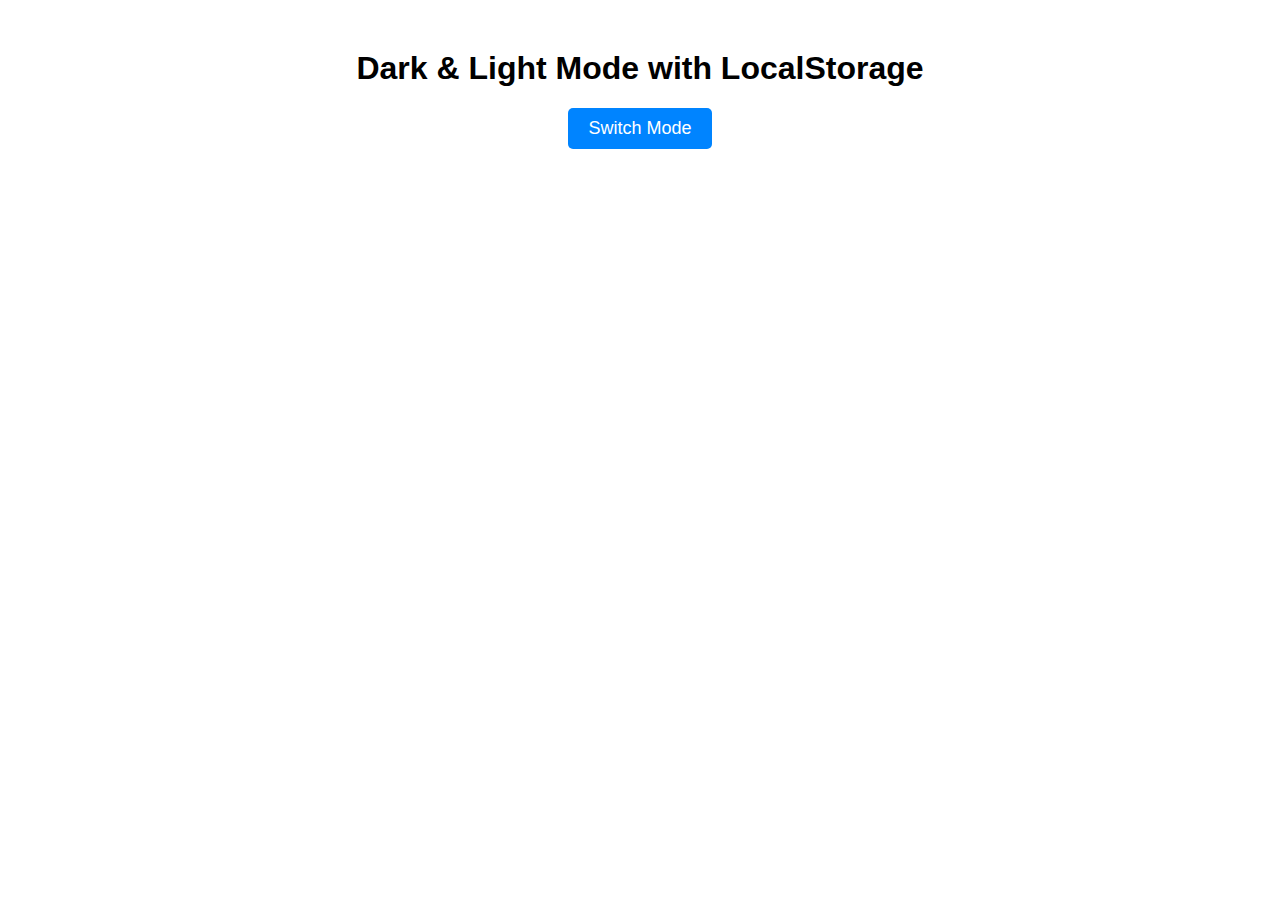
<file: tut2/ques1/index.html>
<!DOCTYPE html>
<html lang="en">
<head>
  <meta charset="UTF-8">
  <meta name="viewport" content="width=device-width, initial-scale=1.0">
  <title>Dark Mode with LocalStorage</title>
  <link rel="stylesheet" href="style.css">
</head>
<body>

  <div class="container">
    <h1>Dark & Light Mode with LocalStorage</h1>
    <button id="themeBtn">Switch Mode</button>
  </div>

  <script src="main.js"></script>
</body>
</html>
</file>
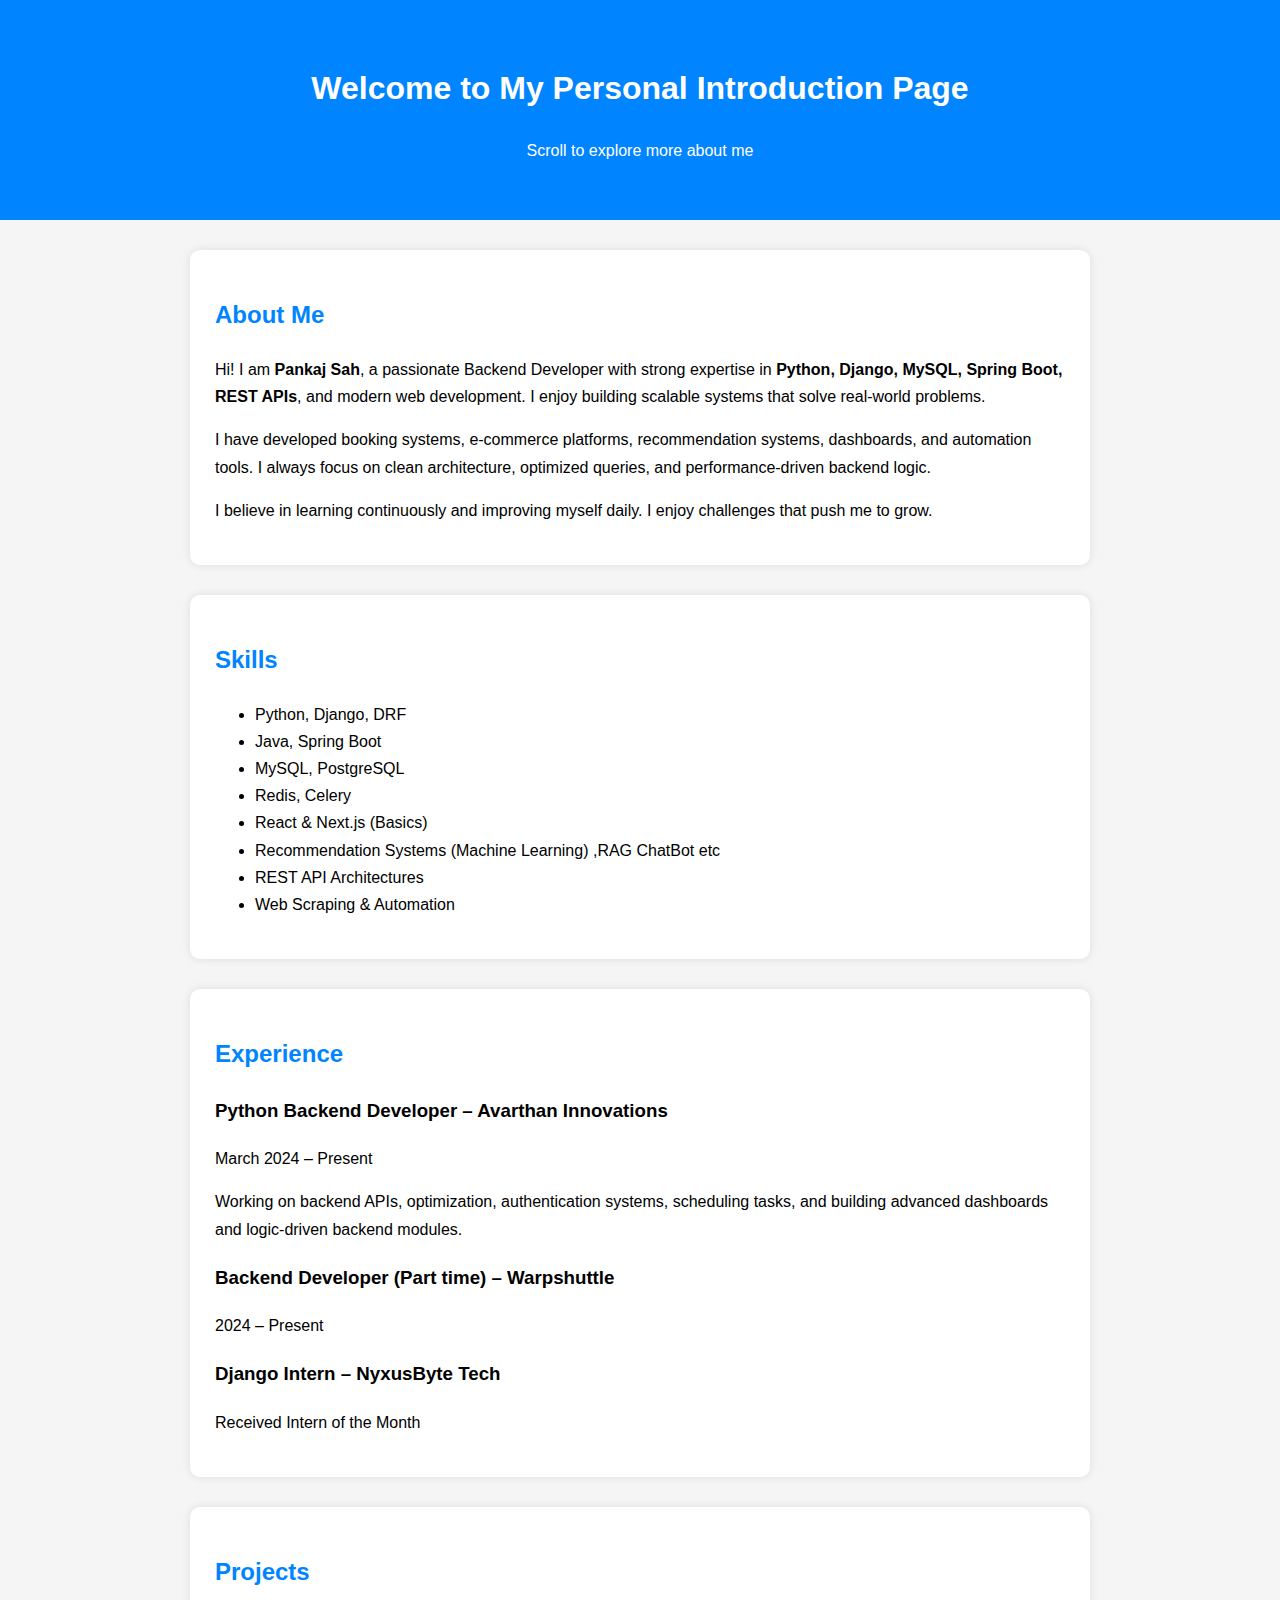
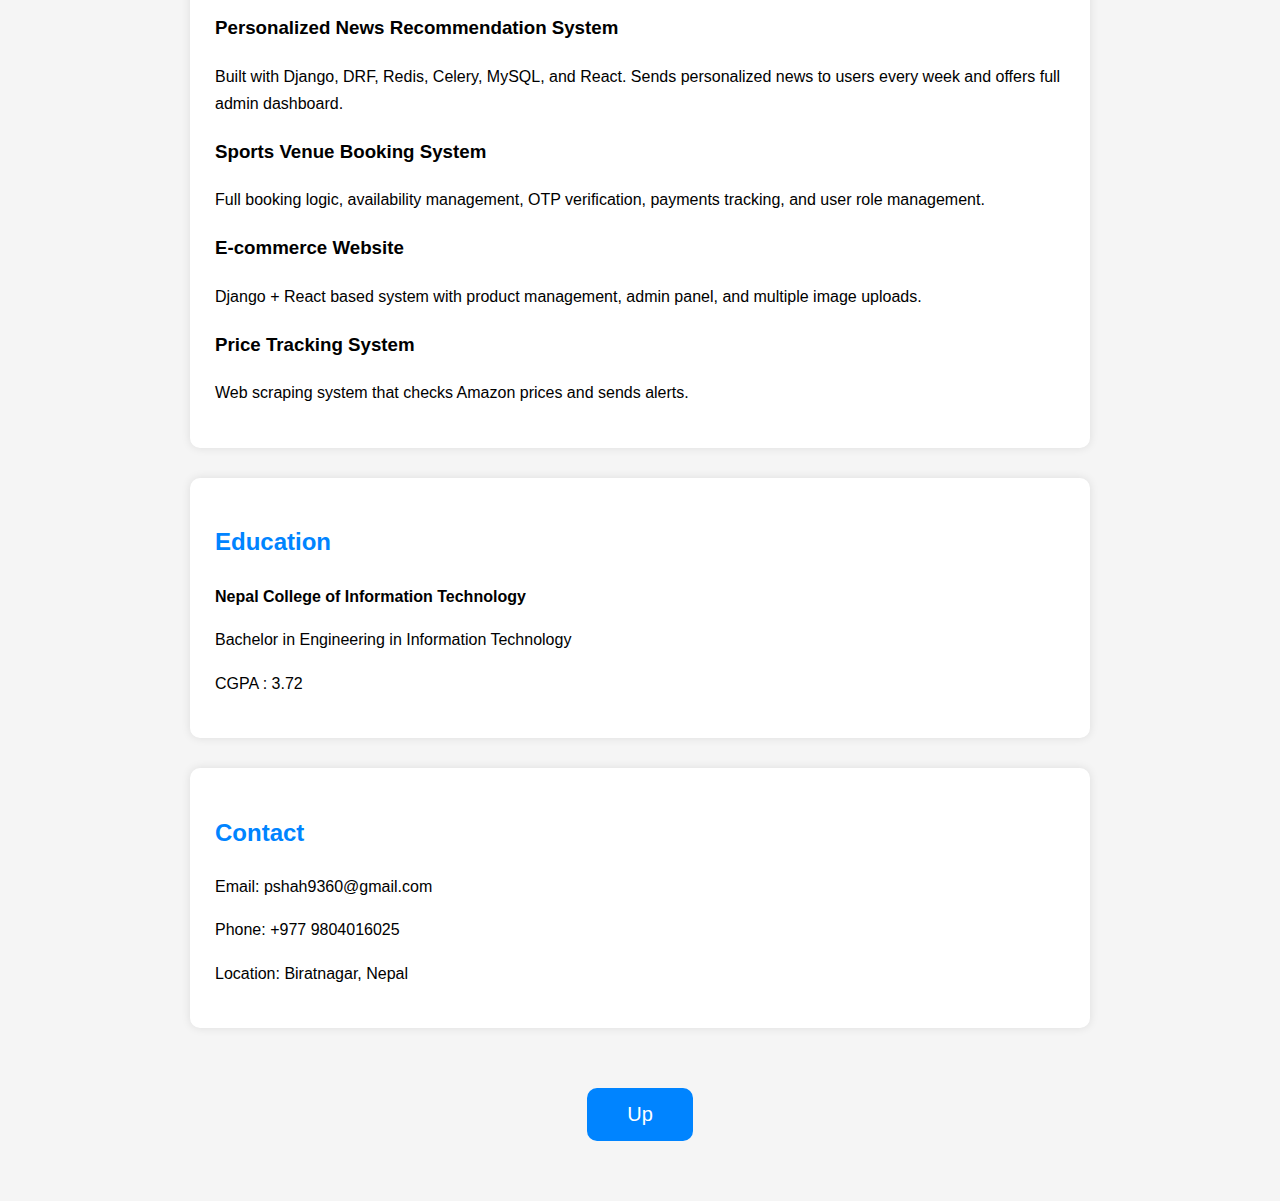
<file: tut2/ques2/index.html>
<!DOCTYPE html>
<html lang="en">
<head>
  <meta charset="UTF-8">
  <meta name="viewport" content="width=device-width, initial-scale=1.0">
  <title>Pankaj Sah - Introduction Page</title>

  <style>
    body {
      margin: 0;
      padding: 0;
      font-family: Arial, sans-serif;
      line-height: 1.7;
      background: #f5f5f5;
    }

    /* Header / Top Section */
    #top {
      background-color: #0084ff;
      color: white;
      padding: 40px 20px;
      text-align: center;
    }

    h2 {
      color: #0084ff;
    }

    .section {
      max-width: 850px;
      background: white;
      margin: 30px auto;
      padding: 25px;
      border-radius: 10px;
      box-shadow: 0px 0px 10px rgba(0,0,0,0.1);
    }

    .signup-btn {
      display: block;
      margin: 60px auto;
      padding: 15px 40px;
      background-color: #0084ff;
      color: white;
      border: none;
      border-radius: 10px;
      font-size: 20px;
      cursor: pointer;
    }

    .signup-btn:hover {
      opacity: 0.9;
    }
  </style>
</head>

<body>

  <!-- Top of Page -->
  <div id="top">
    <h1>Welcome to My Personal Introduction Page</h1>
    <p>Scroll to explore more about me</p>
  </div>

  <!-- About Me Section -->
  <div class="section">
    <h2>About Me</h2>
    <p>
      Hi! I am <strong>Pankaj Sah</strong>, a passionate Backend Developer with strong expertise in 
      <strong>Python, Django, MySQL, Spring Boot, REST APIs</strong>, and modern web development.
      I enjoy building scalable systems that solve real-world problems.
    </p>

    <p>
      I have developed booking systems, e-commerce platforms, recommendation systems, dashboards, 
      and automation tools. I always focus on clean architecture, optimized queries, and 
      performance-driven backend logic.
    </p>

    <p>
      I believe in learning continuously and improving myself daily. I enjoy challenges that
      push me to grow.
    </p>
  </div>

  <!-- Skills Section -->
  <div class="section">
    <h2>Skills</h2>
    <ul>
      <li>Python, Django, DRF</li>
      <li>Java, Spring Boot</li>
      <li>MySQL, PostgreSQL</li>
      <li>Redis, Celery</li>
      <li>React & Next.js (Basics)</li>
      <li>Recommendation Systems (Machine Learning) ,RAG ChatBot etc</li>
      <li>REST API Architectures</li>
      <li>Web Scraping & Automation</li>
    </ul>
  </div>

  <!-- Experience Section -->
  <div class="section">
    <h2>Experience</h2>

    <h3>Python Backend Developer – Avarthan Innovations</h3>
    <p>March 2024 – Present</p>
    <p>
      Working on backend APIs, optimization, authentication systems, scheduling tasks,
      and building advanced dashboards and logic-driven backend modules.
    </p>

    <h3>Backend Developer (Part time) – Warpshuttle</h3>
    <p>2024 – Present</p>

    <h3>Django Intern – NyxusByte Tech</h3>
    <p>Received Intern of the Month</p>
  </div>

  <!-- Projects Section -->
  <div class="section">
    <h2>Projects</h2>

    <h3>Personalized News Recommendation System</h3>
    <p>
      Built with Django, DRF, Redis, Celery, MySQL, and React.  
      Sends personalized news to users every week and offers full admin dashboard.
    </p>

    <h3>Sports Venue Booking System</h3>
    <p>
      Full booking logic, availability management, OTP verification, payments tracking, 
      and user role management.
    </p>

    <h3>E-commerce Website</h3>
    <p>
      Django + React based system with product management, admin panel, and multiple image uploads.
    </p>

    <h3>Price Tracking System</h3>
    <p>
      Web scraping system that checks Amazon prices and sends alerts.
    </p>
  </div>

  <!-- Education Section -->
  <div class="section">
    <h2>Education</h2>
    <p><strong>Nepal College of Information Technology</strong></p>
    <p>Bachelor in Engineering in Information Technology</p>
    <p>CGPA : 3.72</p>
  </div>

  <!-- Contact Section -->
  <div class="section">
    <h2>Contact</h2>
    <p>Email: pshah9360@gmail.com</p>
    <p>Phone: +977 9804016025</p>
    <p>Location: Biratnagar, Nepal</p>
  </div>

  <!-- Big Sign Up Button -->
  <button class="signup-btn" id="signupBtn">Up</button>

  <script>
    const signupBtn = document.getElementById("signupBtn");

    // Scroll to top when Sign Up is clicked
    signupBtn.addEventListener("click", () => {
      window.scrollTo({
        top: 0,
        behavior: "smooth"
      });
    });
  </script>

</body>
</html>
</file>
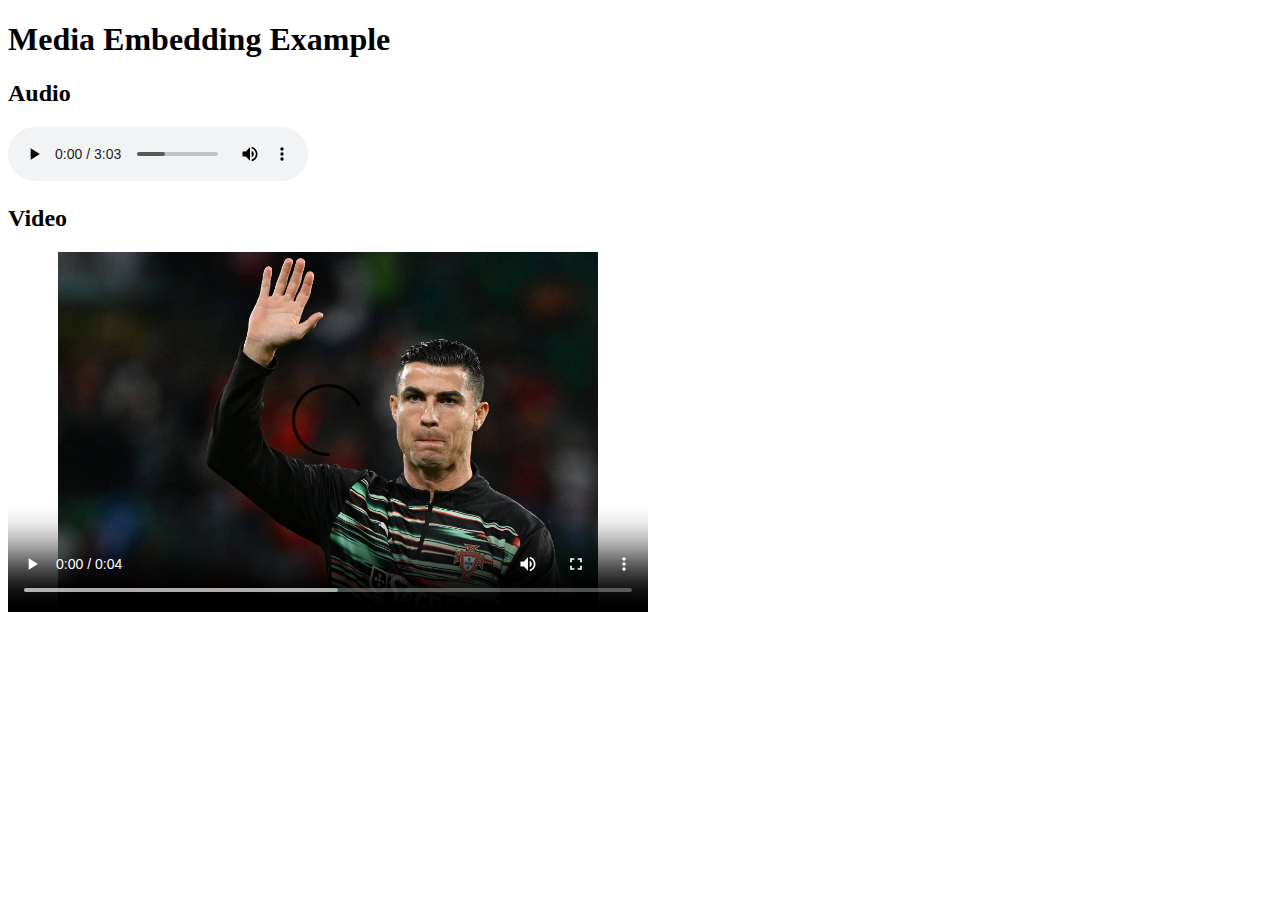
<file: tut2/ques3/index.html>
<!DOCTYPE html>
<html lang="en">
<head>
  <meta charset="UTF-8">
  <meta name="viewport" content="width=device-width, initial-scale=1.0">
  <title>Audio and Video Example</title>
</head>
<body>
  <h1>Media Embedding Example</h1>

  <h2>Audio</h2>
  <audio controls>
    <source src="../../tut1/media/song_birthday.mp3" type="audio/mpeg">
    Your browser does not support the audio tag.
  </audio>

  <h2>Video</h2>
  <video controls width="640" height="360" poster="../../tut1/media/licensed-image.jpeg">
    <source src="../../tut1/media/Cristiano_Ronaldos_amazing_bicycle_kick_vs_Juventus__Instagram_trending_edits.mp4" type="video/mp4">
    Your browser does not support the video tag.
  </video>
</body>
</html>
</file>
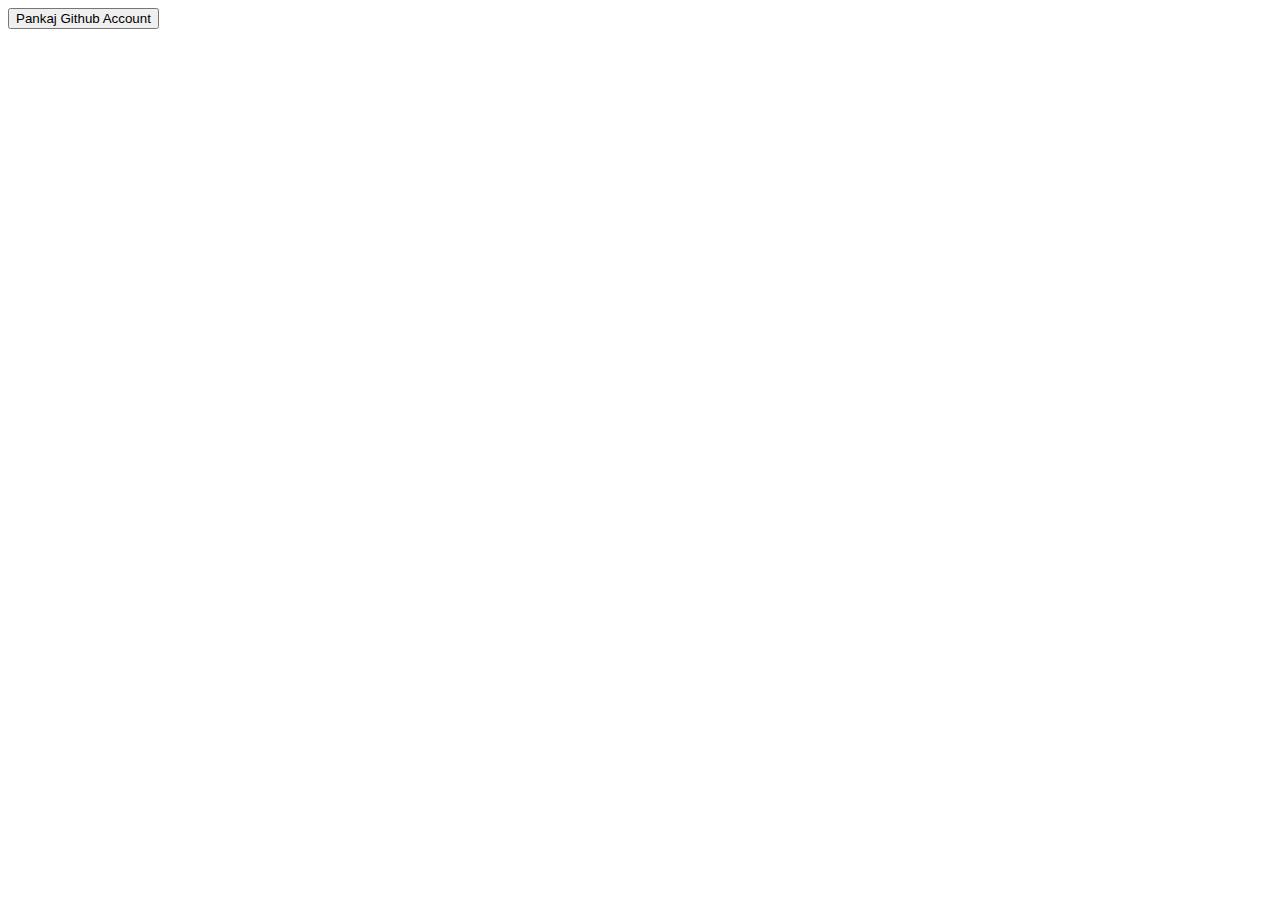
<file: tut2/ques4/index.html>
<!DOCTYPE html>
<html lang="en">
<head>
    <meta charset="UTF-8">
    <meta name="viewport" content="width=device-width, initial-scale=1.0">
    <title>Go to Another Page</title>
</head>
<body>

    <button id="goBtn">Pankaj Github Account</button>

    <script>
        // function clickMeToNavigate(){
        //     window.location.href = "https://github.com/shahpankaj123"; 
        // }
        document.getElementById("goBtn").addEventListener("click", function () {
            window.location.href = "https://github.com/shahpankaj123";  
        });
    </script>

</body>
</html>
</file>
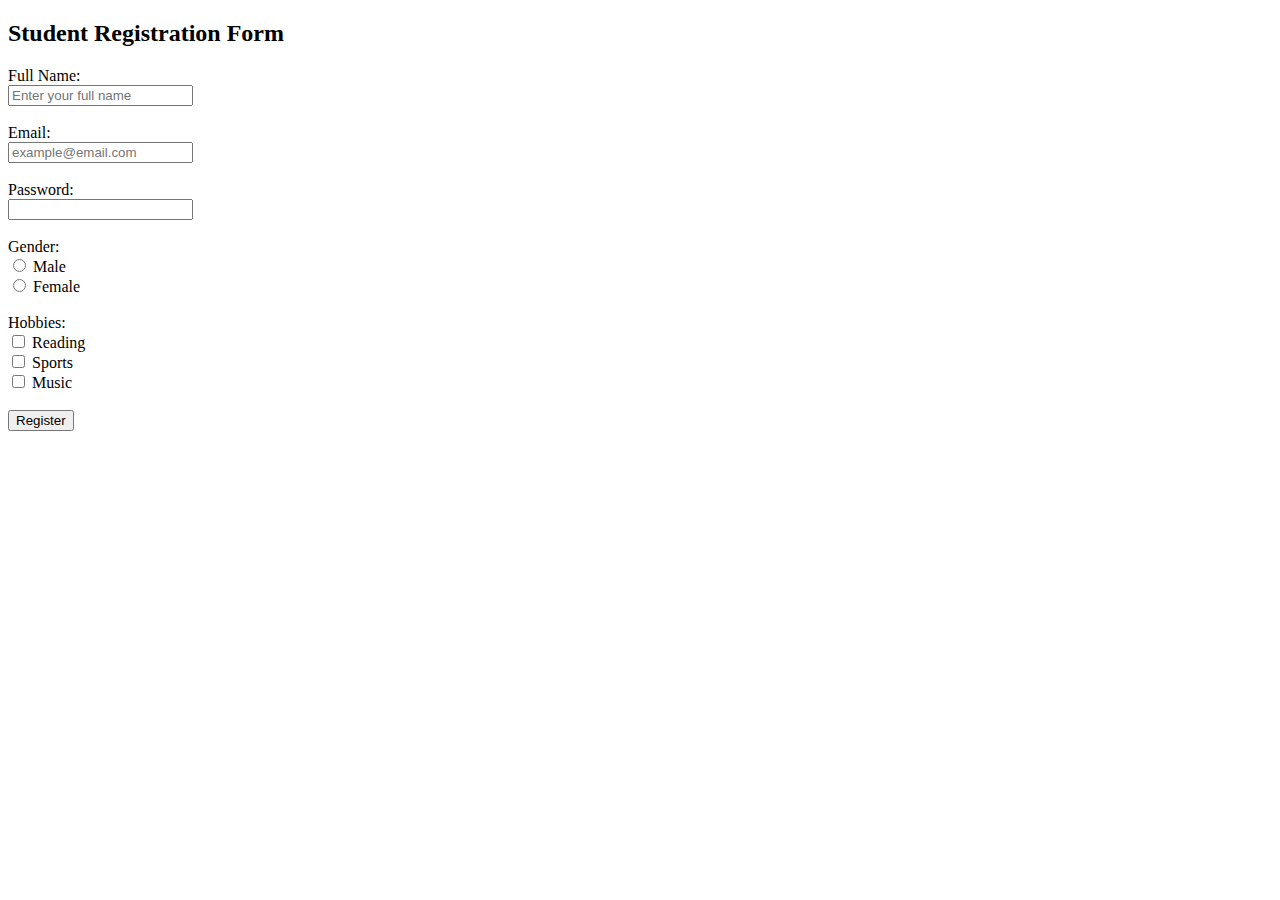
<file: tut1/1.html>
<!DOCTYPE html>
<html lang="en">
<head>
  <meta charset="UTF-8">
  <meta name="viewport" content="width=device-width, initial-scale=1.0">
  <title>Student Registration Form</title>
</head>
<body>
  <h2>Student Registration Form</h2>

  <form action="#" method="post">

    <label for="name">Full Name:</label><br>
    <input type="text" id="name" name="name" placeholder="Enter your full name" required><br><br>

    <label for="email">Email:</label><br>
    <input type="email" id="email" name="email" placeholder="example@email.com" required><br><br>

    <label for="password">Password:</label><br>
    <input type="password" id="password" name="password" minlength="6" required><br><br>

    <label>Gender:</label><br>
    <input type="radio" id="male" name="gender" value="male" required>
    <label for="male">Male</label><br>
    <input type="radio" id="female" name="gender" value="female">
    <label for="female">Female</label><br><br>

    <label>Hobbies:</label><br>
    <input type="checkbox" id="reading" name="hobbies" value="reading">
    <label for="reading">Reading</label><br>

    <input type="checkbox" id="sports" name="hobbies" value="sports">
    <label for="sports">Sports</label><br>

    <input type="checkbox" id="music" name="hobbies" value="music">
    <label for="music">Music</label><br><br>

    <input type="submit" value="Register">
  </form>

</body>
</html>
</file>
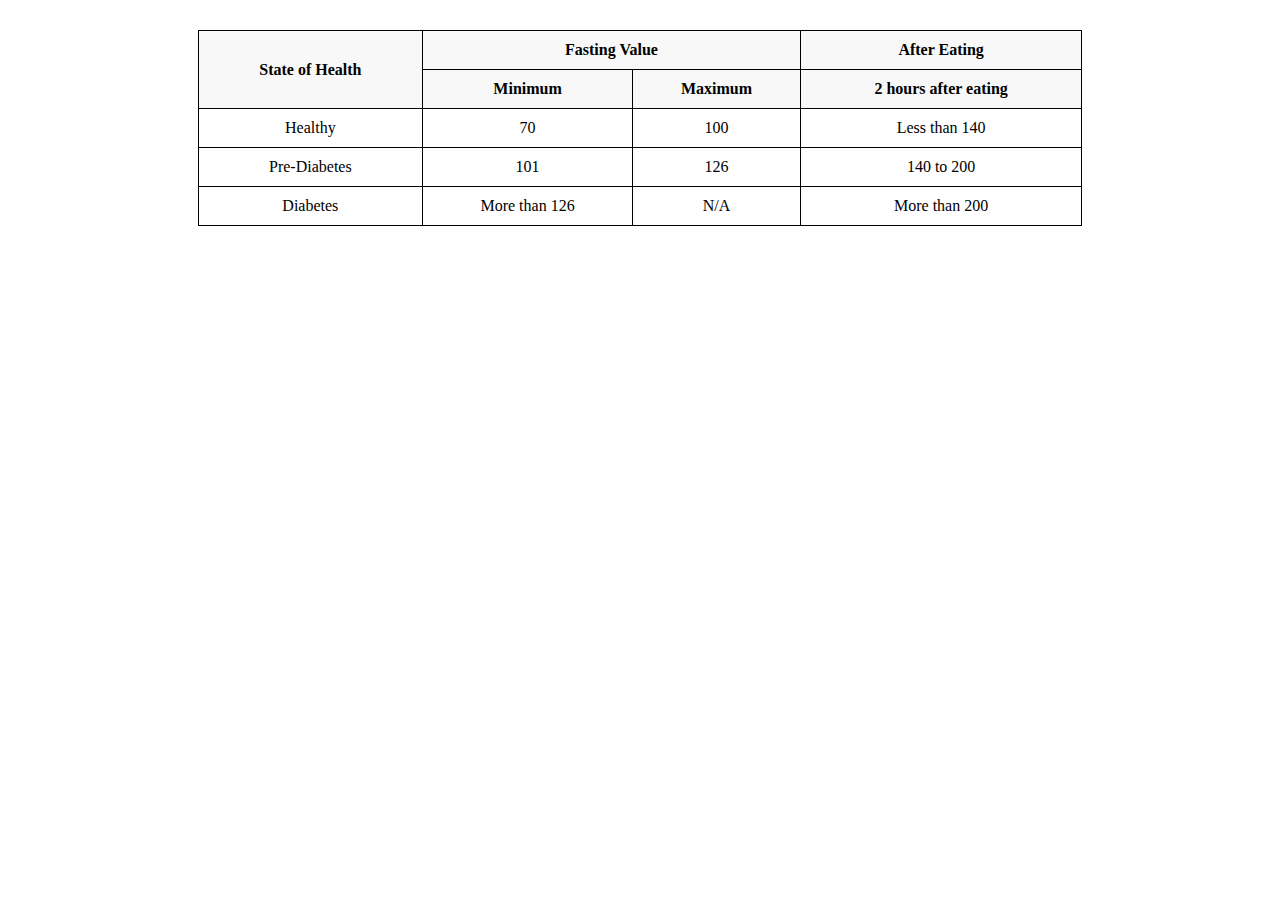
<file: tut1/2.html>
<!DOCTYPE html>
<html lang="en">
<head>
  <meta charset="UTF-8">
  <meta name="viewport" content="width=device-width, initial-scale=1.0">
  <title>Blood Sugar Level Table</title>
  <style>
    table {
      border-collapse: collapse;
      width: 70%;
      margin: 30px auto;
      text-align: center;
    }

    th, td {
      border: 1px solid black;
      padding: 10px;
    }

    th {
      background-color: #f8f8f8;
    }

    caption {
      font-weight: bold;
      margin-bottom: 10px;
    }
  </style>
</head>
<body>

  <table>
    <tr>
      <th rowspan="2">State of Health</th>
      <th colspan="2">Fasting Value</th>
      <th rowspan="1">After Eating</th>
    </tr>
    <tr>
      <th>Minimum</th>
      <th>Maximum</th>
      <th>2 hours after eating</th>
    </tr>
    <tr>
      <td>Healthy</td>
      <td>70</td>
      <td>100</td>
      <td>Less than 140</td>
    </tr>
    <tr>
      <td>Pre-Diabetes</td>
      <td>101</td>
      <td>126</td>
      <td>140 to 200</td>
    </tr>
    <tr>
      <td>Diabetes</td>
      <td>More than 126</td>
      <td>N/A</td>
      <td>More than 200</td>
    </tr>
  </table>

</body>
</html>
</file>
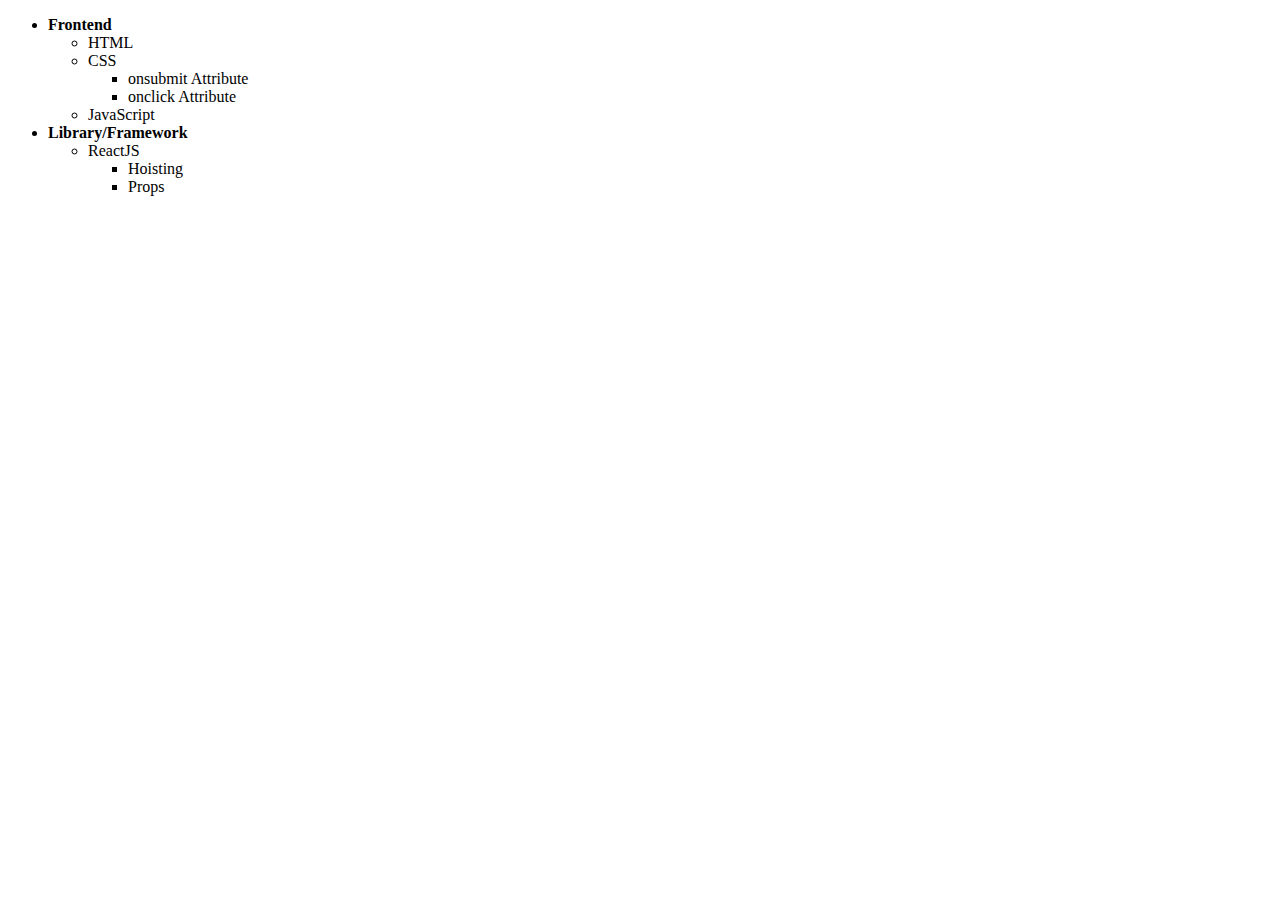
<file: tut1/3.html>
<!DOCTYPE html>
<html lang="en">
<head>
  <meta charset="UTF-8">
  <meta name="viewport" content="width=device-width, initial-scale=1.0">
  <title>Nested List Example</title>
</head>
<body>
  <ul>
    <li><b>Frontend</b>
      <ul>
        <li>HTML</li>
        <li>CSS
          <ul>
            <li>onsubmit Attribute</li>
            <li>onclick Attribute</li>
          </ul>
        </li>
        <li>JavaScript</li>
      </ul>
    </li>

    <li><b>Library/Framework</b>
      <ul>
        <li>ReactJS
          <ul>
            <li>Hoisting</li>
            <li>Props</li>
          </ul>
        </li>
      </ul>
    </li>
  </ul>
</body>
</html>
</file>
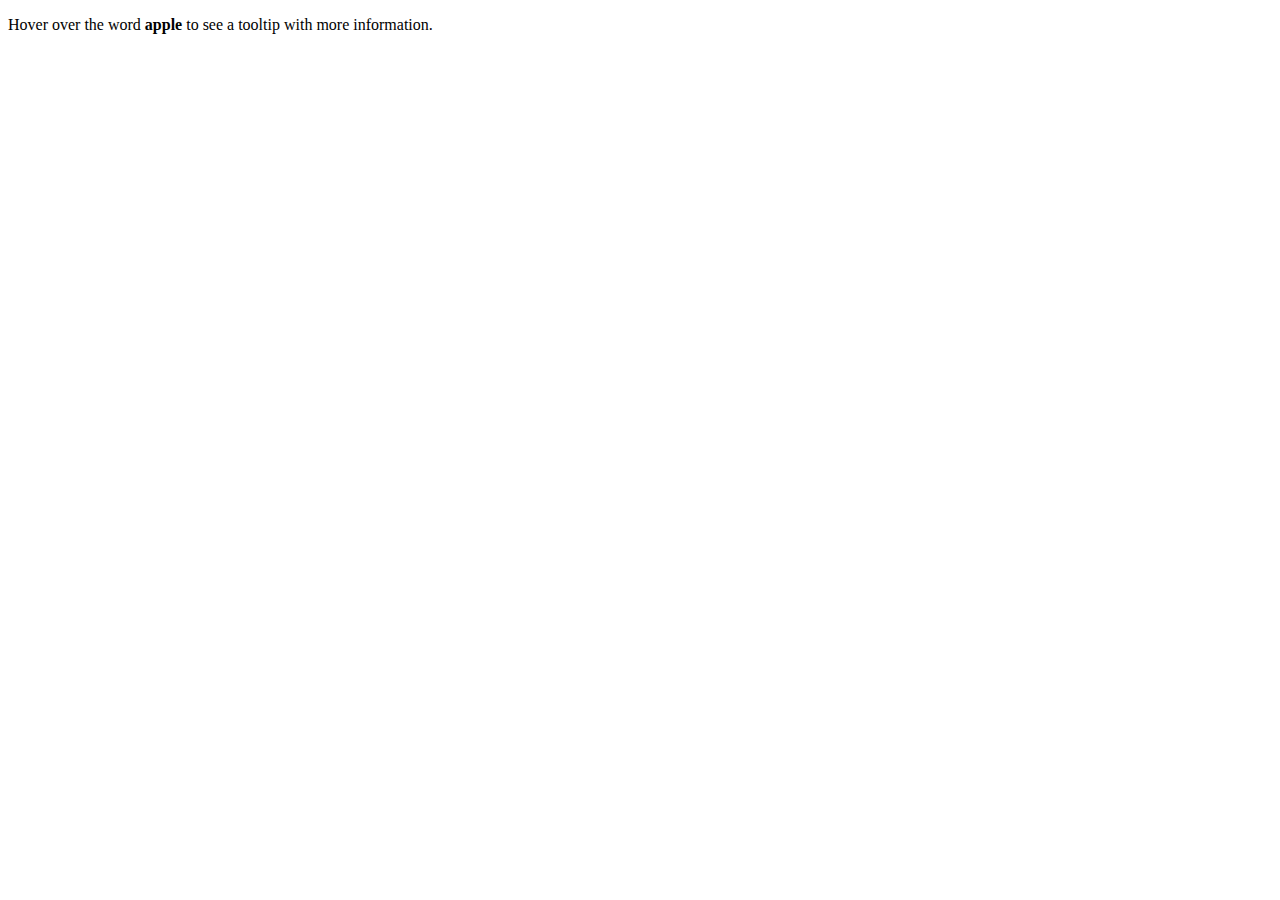
<file: tut1/6.html>
<!DOCTYPE html>
<html lang="en">
<head>
  <meta charset="UTF-8">
  <meta name="viewport" content="width=device-width, initial-scale=1.0">
  <title>Tooltip Example</title>
</head>
<body>
  <p>
    Hover over the word 
    <span title="A small, round fruit that is typically red or green."><strong>apple</strong></span> 
    to see a tooltip with more information.
  </p>
</body>
</html>
</file>
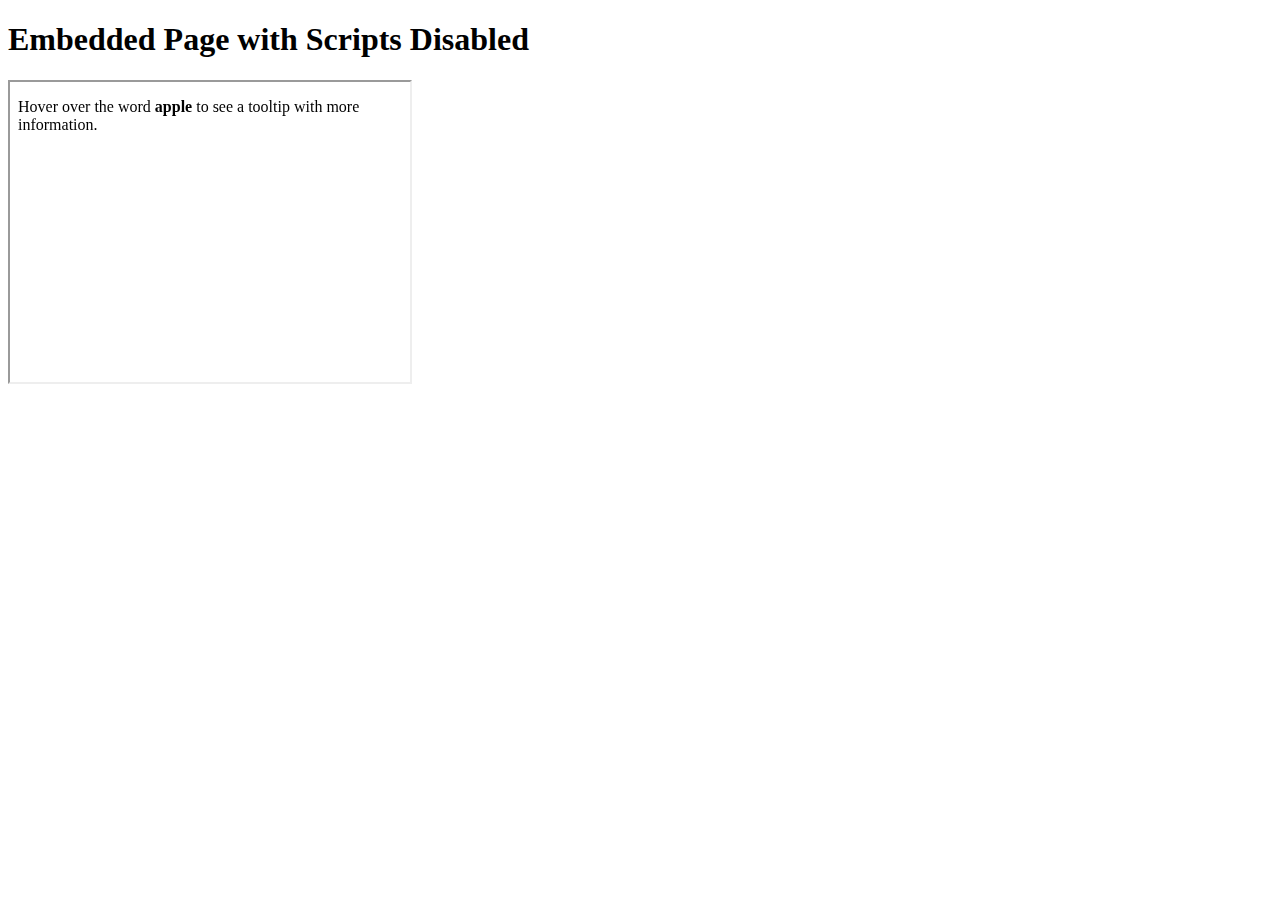
<file: tut1/8.html>
<!DOCTYPE html>
<html lang="en">
<head>
  <meta charset="UTF-8">
  <meta name="viewport" content="width=device-width, initial-scale=1.0">
  <title>Iframe Sandbox Example</title>
</head>
<body>
  <h1>Embedded Page with Scripts Disabled</h1>

  <iframe 
    src="6.html" 
    width="400" 
    height="300" 
    sandbox
    title="Example iframe with scripts disabled">
  </iframe>

</body>
</html>
</file>
<file: tut2/ques1/style.css>
body {
  margin: 0;
  padding: 0;
  font-family: Arial, sans-serif;
  transition: background 0.3s, color 0.3s;
}

body.light {
  background-color: white;
  color: black;
}

body.dark {
  background-color: #121212;
  color: white;
}

.container {
  text-align: center;
  margin-top: 50px;
}

button {
  padding: 10px 20px;
  font-size: 18px;
  background: #0084ff;
  border: none;
  color: white;
  cursor: pointer;
  border-radius: 5px;
}
</file>
